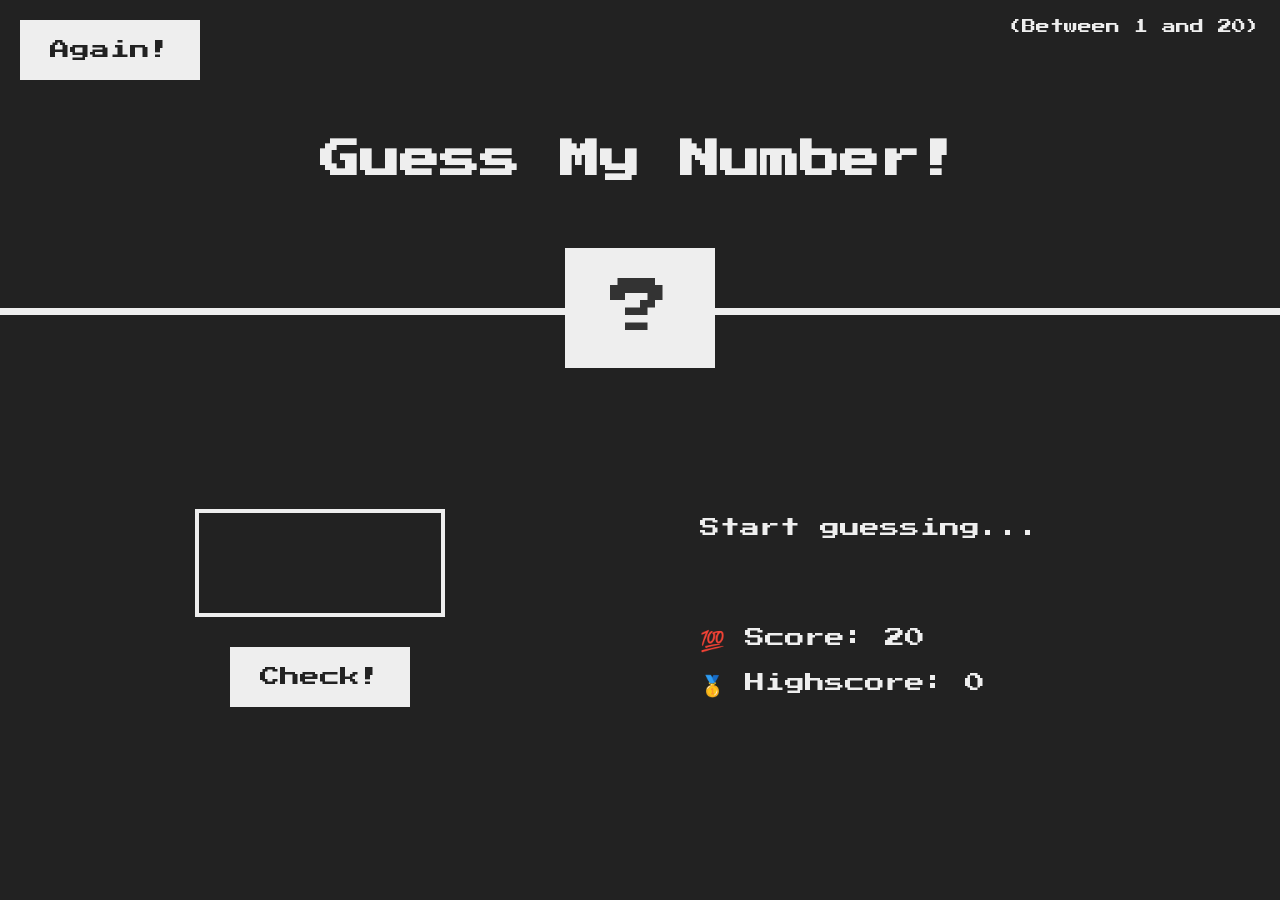
<file: 05-Guess-My-Number/index.html>
<!DOCTYPE html>
<html lang="en">
  <head>
    <meta charset="UTF-8" />
    <meta name="viewport" content="width=device-width, initial-scale=1.0" />
    <meta http-equiv="X-UA-Compatible" content="ie=edge" />
    <link rel="stylesheet" href="style.css" />
    <title>Guess My Number!</title>
  </head>
  <body>
    <header>
      <h1>Guess My Number!</h1>
      <p class="between">(Between 1 and 20)</p>
      <button class="btn again">Again!</button>
      <div class="number">?</div>
    </header>
    <main>
      <section class="left">
        <input type="number" class="guess" />
        <button class="btn check">Check!</button>
      </section>
      <section class="right">
        <p class="message">Start guessing...</p>
        <p class="label-score">💯 Score: <span class="score">20</span></p>
        <p class="label-highscore">
          🥇 Highscore: <span class="highscore">0</span>
        </p>
      </section>
    </main>
    <script src="script.js"></script>
  </body>
</html>
</file>
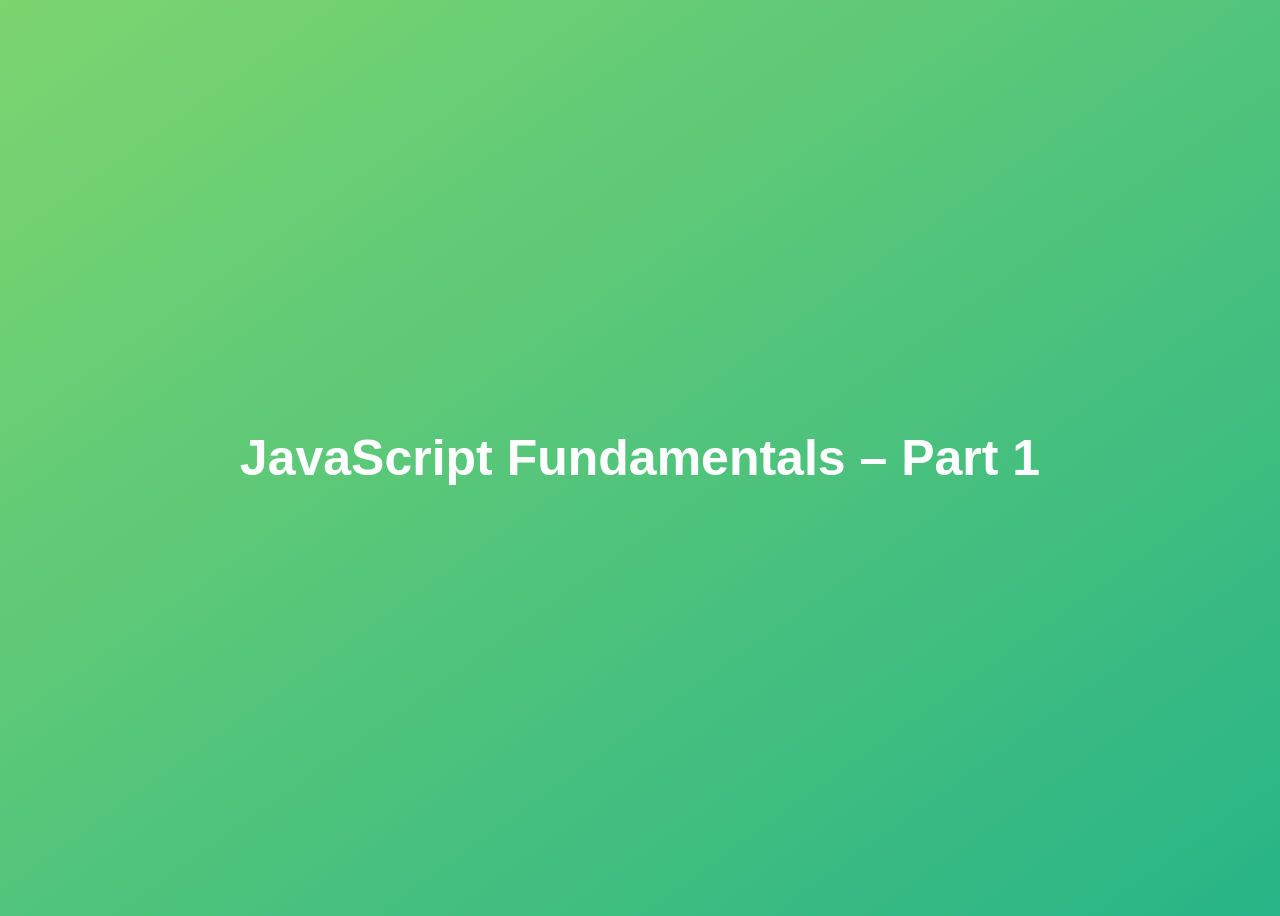
<file: 01-Fundamentals-Part-1/final/index.html>
<!DOCTYPE html>
<html lang="en">
  <head>
    <meta charset="UTF-8" />
    <meta name="viewport" content="width=device-width, initial-scale=1.0" />
    <meta http-equiv="X-UA-Compatible" content="ie=edge" />
    <title>JavaScript Fundamentals – Part 1</title>
    <style>
      body {
        height: 100vh;
        display: flex;
        align-items: center;
        background: linear-gradient(to top left, #28b487, #7dd56f);
      }
      h1 {
        font-family: sans-serif;
        font-size: 50px;
        line-height: 1.3;
        width: 100%;
        padding: 30px;
        text-align: center;
        color: white;
      }
    </style>
  </head>
  <body>
    <h1>JavaScript Fundamentals – Part 1</h1>

    <script src="script.js"></script>
  </body>
</html>
</file>
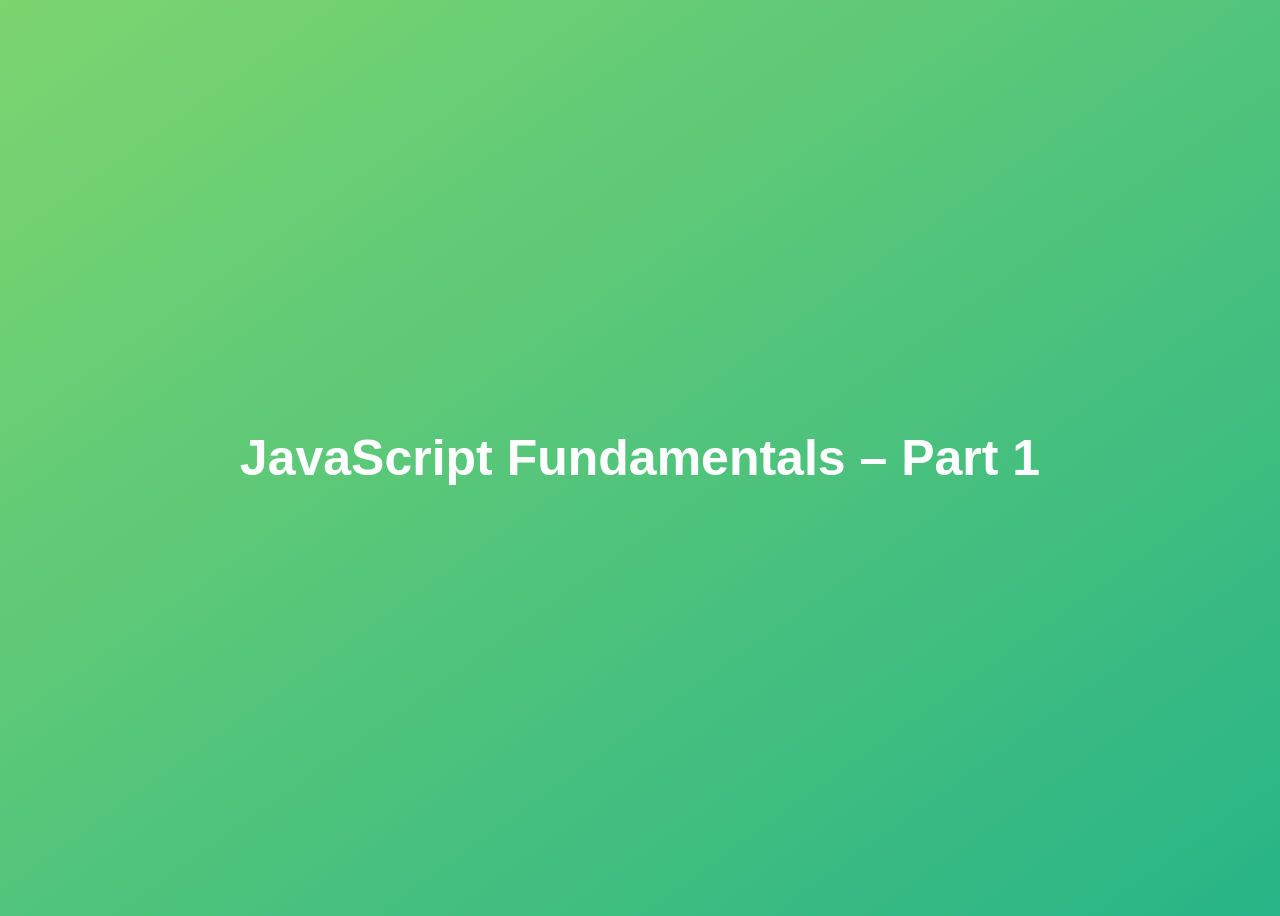
<file: 01-Fundamentals-Part-1/starter/index.html>
<!DOCTYPE html>
<html lang="en">
  <head>
    <meta charset="UTF-8" />
    <meta
      name="viewport"
      content="width=device-width, initial-scale=1.0" />
    <meta
      http-equiv="X-UA-Compatible"
      content="ie=edge" />
    <title>JavaScript Fundamentals – Part 1</title>
    <style>
      body {
        height: 100vh;
        display: flex;
        align-items: center;
        background: linear-gradient(to top left, #28b487, #7dd56f);
      }
      h1 {
        font-family: sans-serif;
        font-size: 50px;
        line-height: 1.3;
        width: 100%;
        padding: 30px;
        text-align: center;
        color: white;
      }
    </style>
  </head>
  <body>
    <h1>JavaScript Fundamentals – Part 1</h1>

    <script src="script.js"></script>
  </body>
</html>
</file>
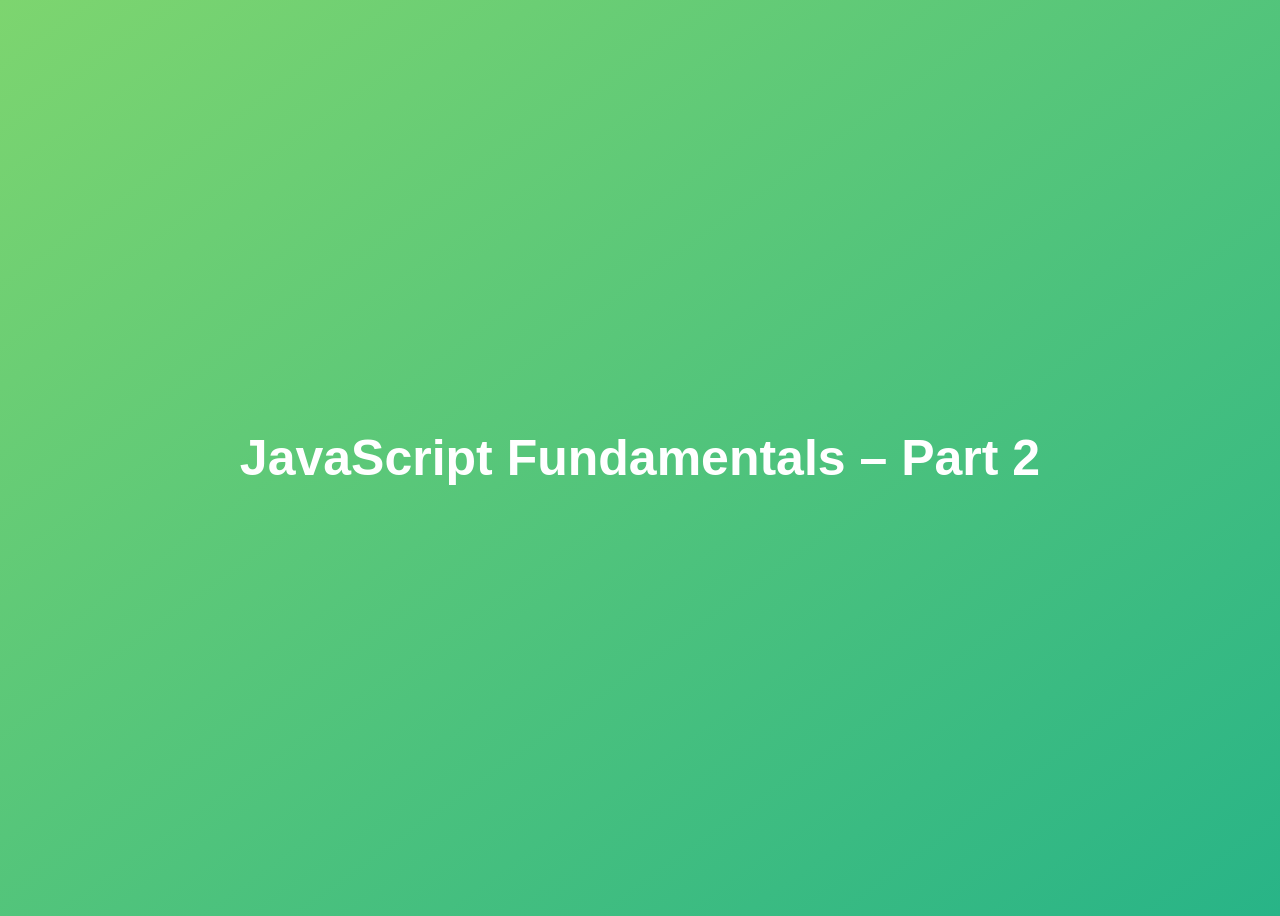
<file: 02-Fundamentals-Part-2/final/index.html>
<!DOCTYPE html>
<html lang="en">
  <head>
    <meta charset="UTF-8" />
    <meta name="viewport" content="width=device-width, initial-scale=1.0" />
    <meta http-equiv="X-UA-Compatible" content="ie=edge" />
    <title>JavaScript Fundamentals – Part 2</title>
    <style>
      body {
        height: 100vh;
        display: flex;
        align-items: center;
        background: linear-gradient(to top left, #28b487, #7dd56f);
      }
      h1 {
        font-family: sans-serif;
        font-size: 50px;
        line-height: 1.3;
        width: 100%;
        padding: 30px;
        text-align: center;
        color: white;
      }
    </style>
  </head>
  <body>
    <h1>JavaScript Fundamentals – Part 2</h1>
    <script src="script.js"></script>
  </body>
</html>
</file>
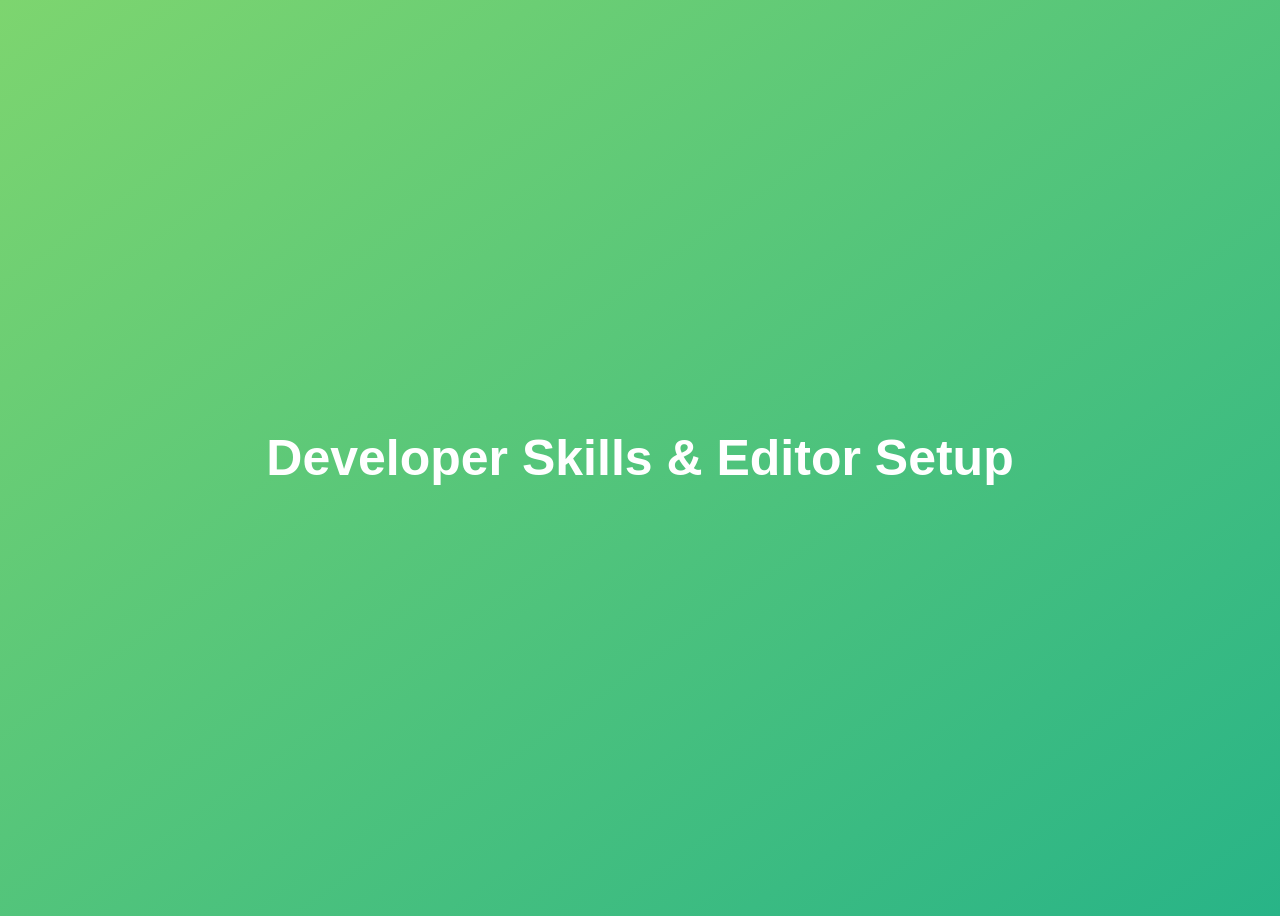
<file: 03-Developer-Skills/final/index.html>
<!DOCTYPE html>
<html lang="en">
  <head>
    <meta charset="UTF-8" />
    <meta name="viewport" content="width=device-width, initial-scale=1.0" />
    <meta http-equiv="X-UA-Compatible" content="ie=edge" />
    <title>Developer Skills & Editor Setup</title>
    <style>
      body {
        height: 100vh;
        display: flex;
        align-items: center;
        background: linear-gradient(to top left, #28b487, #7dd56f);
      }
      h1 {
        font-family: sans-serif;
        font-size: 50px;
        line-height: 1.3;
        width: 100%;
        padding: 30px;
        text-align: center;
        color: white;
      }
    </style>
  </head>
  <body>
    <h1>Developer Skills & Editor Setup</h1>
    <script src="script.js"></script>
  </body>
</html>
</file>
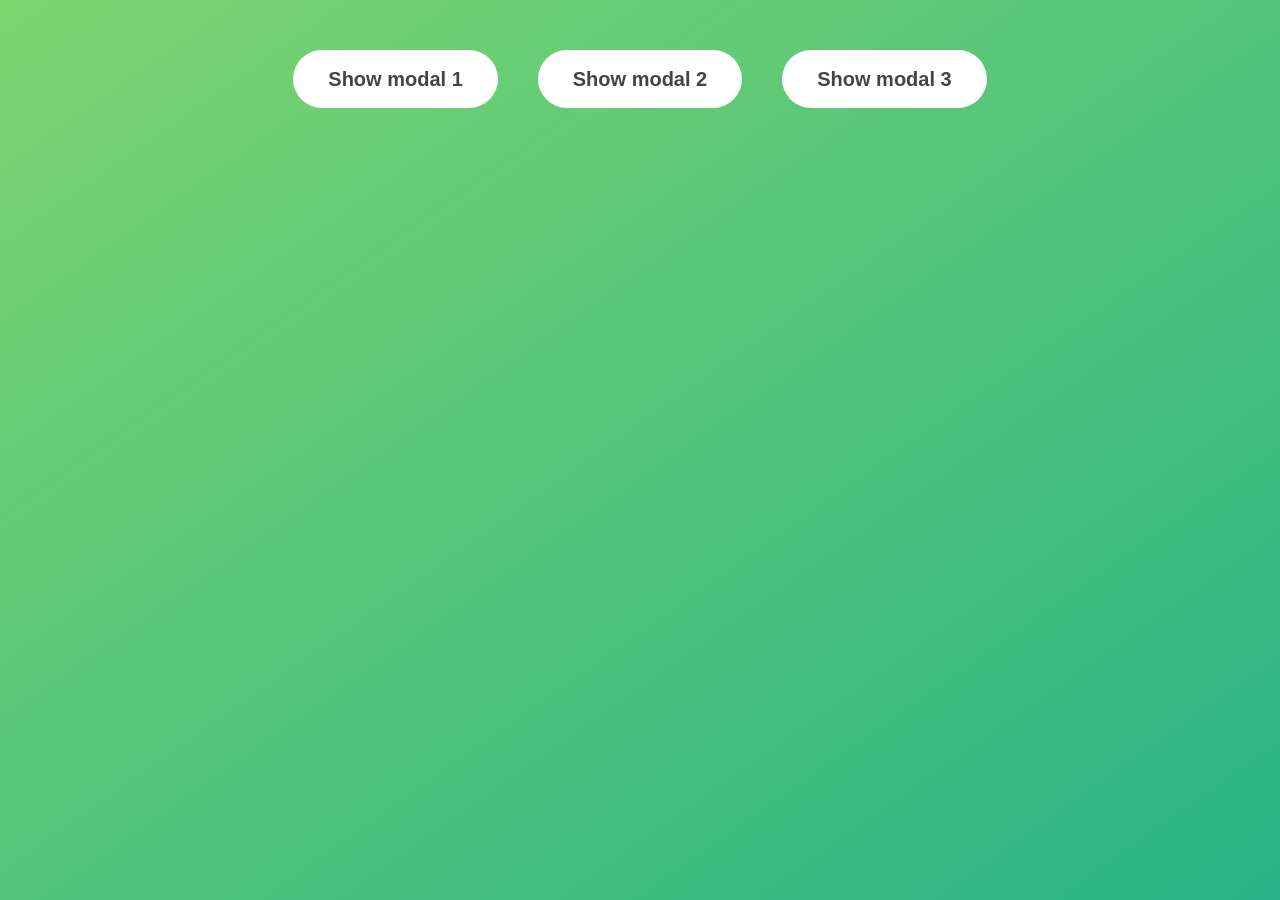
<file: 06-Modal/final/index.html>
<!DOCTYPE html>
<html lang="en">
  <head>
    <meta charset="UTF-8" />
    <meta name="viewport" content="width=device-width, initial-scale=1.0" />
    <meta http-equiv="X-UA-Compatible" content="ie=edge" />
    <link rel="stylesheet" href="style.css" />
    <title>Modal window</title>
  </head>
  <body>
    <button class="show-modal">Show modal 1</button>
    <button class="show-modal">Show modal 2</button>
    <button class="show-modal">Show modal 3</button>

    <div class="modal hidden">
      <button class="close-modal">&times;</button>
      <h1>I'm a modal window 😍</h1>
      <p>
        Lorem ipsum dolor sit amet, consectetur adipisicing elit, sed do eiusmod
        tempor incididunt ut labore et dolore magna aliqua. Ut enim ad minim
        veniam, quis nostrud exercitation ullamco laboris nisi ut aliquip ex ea
        commodo consequat. Duis aute irure dolor in reprehenderit in voluptate
        velit esse cillum dolore eu fugiat nulla pariatur. Excepteur sint
        occaecat cupidatat non proident, sunt in culpa qui officia deserunt
        mollit anim id est laborum.
      </p>
    </div>
    <div class="overlay hidden"></div>

    <script src="script.js"></script>
  </body>
</html>
</file>
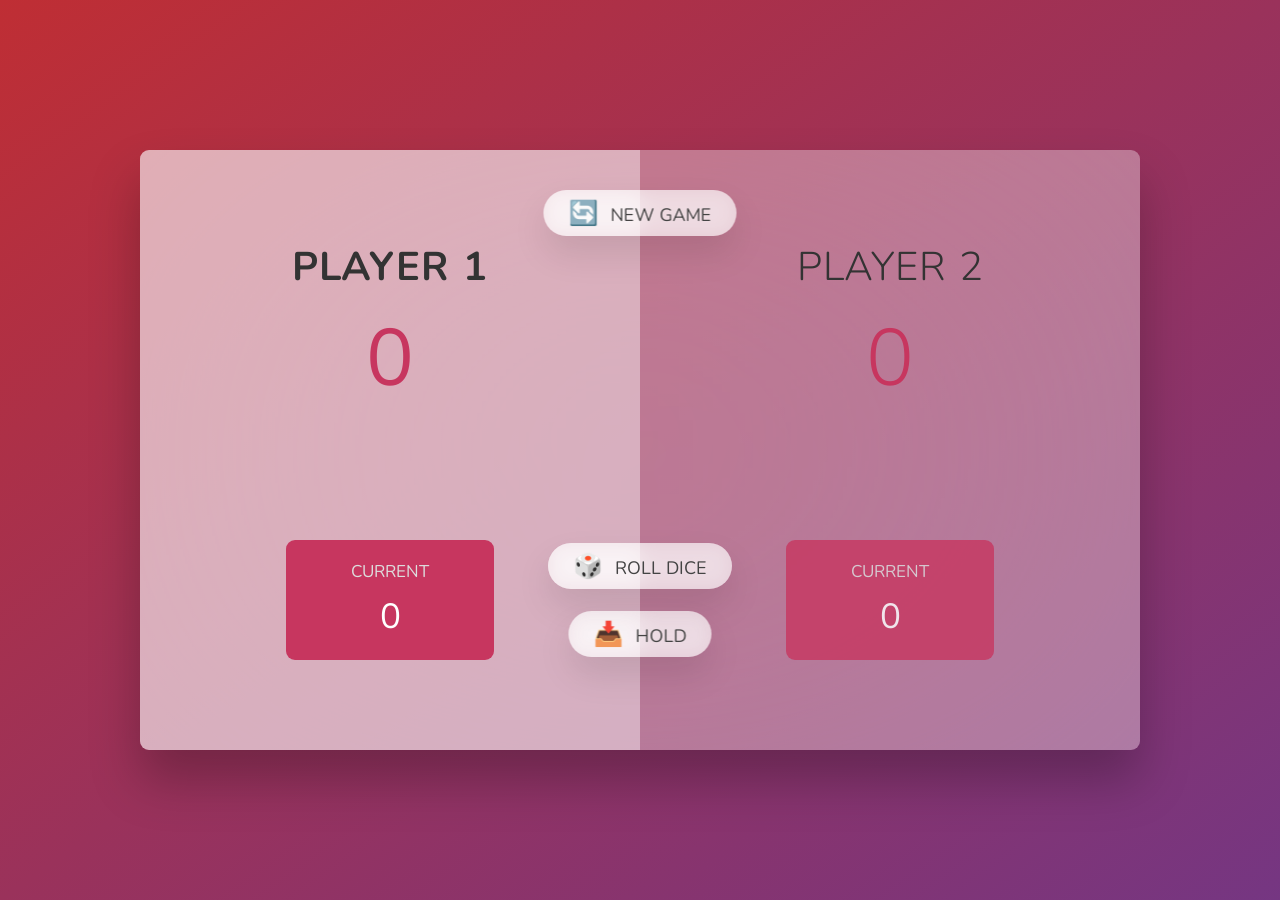
<file: 07-Pig-Game/final/index.html>
<!DOCTYPE html>
<html lang="en">
  <head>
    <meta charset="UTF-8" />
    <meta name="viewport" content="width=device-width, initial-scale=1.0" />
    <meta http-equiv="X-UA-Compatible" content="ie=edge" />
    <link rel="stylesheet" href="style.css" />
    <title>Pig Game</title>
  </head>
  <body>
    <main>
      <section class="player player--0 player--active">
        <h2 class="name" id="name--0">Player 1</h2>
        <p class="score" id="score--0">43</p>
        <div class="current">
          <p class="current-label">Current</p>
          <p class="current-score" id="current--0">0</p>
        </div>
      </section>
      <section class="player player--1">
        <h2 class="name" id="name--1">Player 2</h2>
        <p class="score" id="score--1">24</p>
        <div class="current">
          <p class="current-label">Current</p>
          <p class="current-score" id="current--1">0</p>
        </div>
      </section>

      <img src="dice-5.png" alt="Playing dice" class="dice" />
      <button class="btn btn--new">🔄 New game</button>
      <button class="btn btn--roll">🎲 Roll dice</button>
      <button class="btn btn--hold">📥 Hold</button>
    </main>
    <script src="script.js"></script>
  </body>
</html>
</file>
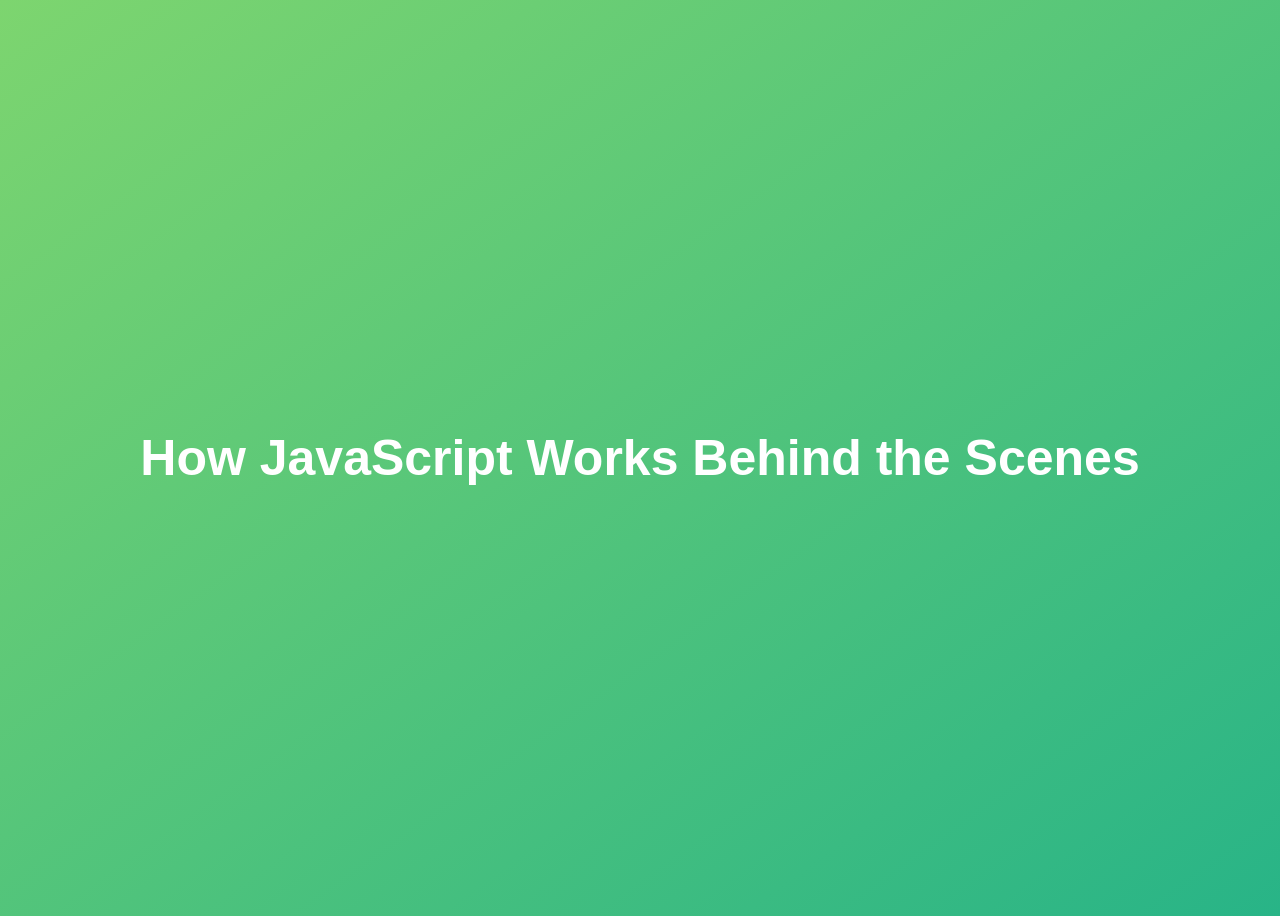
<file: 08-Behind-the-Scenes/final/index.html>
<!DOCTYPE html>
<html lang="en">
  <head>
    <meta charset="UTF-8" />
    <meta name="viewport" content="width=device-width, initial-scale=1.0" />
    <meta http-equiv="X-UA-Compatible" content="ie=edge" />
    <title>How JavaScript Works Behind the Scenes</title>
    <style>
      body {
        height: 100vh;
        display: flex;
        align-items: center;
        background: linear-gradient(to top left, #28b487, #7dd56f);
      }
      h1 {
        font-family: sans-serif;
        font-size: 50px;
        line-height: 1.3;
        width: 100%;
        padding: 30px;
        text-align: center;
        color: white;
      }
    </style>
  </head>
  <body>
    <h1>How JavaScript Works Behind the Scenes</h1>
    <script src="script.js"></script>
  </body>
</html>
</file>
<file: 05-Guess-My-Number/style.css>
@import url('https://fonts.googleapis.com/css?family=Press+Start+2P&display=swap');

* {
  margin: 0;
  padding: 0;
  box-sizing: inherit;
}

html {
  font-size: 62.5%;
  box-sizing: border-box;
}

body {
  font-family: 'Press Start 2P', sans-serif;
  color: #eee;
  background-color: #222;
  /* background-color: #60b347; */
}

/* LAYOUT */
header {
  position: relative;
  height: 35vh;
  border-bottom: 7px solid #eee;
}

main {
  height: 65vh;
  color: #eee;
  display: flex;
  align-items: center;
  justify-content: space-around;
}

.left {
  width: 52rem;
  display: flex;
  flex-direction: column;
  align-items: center;
}

.right {
  width: 52rem;
  font-size: 2rem;
}

/* ELEMENTS STYLE */
h1 {
  font-size: 4rem;
  text-align: center;
  position: absolute;
  width: 100%;
  top: 52%;
  left: 50%;
  transform: translate(-50%, -50%);
}

.number {
  background: #eee;
  color: #333;
  font-size: 6rem;
  width: 15rem;
  padding: 3rem 0rem;
  text-align: center;
  position: absolute;
  bottom: 0;
  left: 50%;
  transform: translate(-50%, 50%);
}

.between {
  font-size: 1.4rem;
  position: absolute;
  top: 2rem;
  right: 2rem;
}

.again {
  position: absolute;
  top: 2rem;
  left: 2rem;
}

.guess {
  background: none;
  border: 4px solid #eee;
  font-family: inherit;
  color: inherit;
  font-size: 5rem;
  padding: 2.5rem;
  width: 25rem;
  text-align: center;
  display: block;
  margin-bottom: 3rem;
}

.btn {
  border: none;
  background-color: #eee;
  color: #222;
  font-size: 2rem;
  font-family: inherit;
  padding: 2rem 3rem;
  cursor: pointer;
}

.btn:hover {
  background-color: #ccc;
}

.message {
  margin-bottom: 8rem;
  height: 3rem;
}

.label-score {
  margin-bottom: 2rem;
}
</file>
<file: 06-Modal/final/style.css>
* {
  margin: 0;
  padding: 0;
  box-sizing: inherit;
}

html {
  font-size: 62.5%;
  box-sizing: border-box;
}

body {
  font-family: sans-serif;
  color: #333;
  line-height: 1.5;
  height: 100vh;
  position: relative;
  display: flex;
  align-items: flex-start;
  justify-content: center;
  background: linear-gradient(to top left, #28b487, #7dd56f);
}

.show-modal {
  font-size: 2rem;
  font-weight: 600;
  padding: 1.75rem 3.5rem;
  margin: 5rem 2rem;
  border: none;
  background-color: #fff;
  color: #444;
  border-radius: 10rem;
  cursor: pointer;
}

.close-modal {
  position: absolute;
  top: 1.2rem;
  right: 2rem;
  font-size: 5rem;
  color: #333;
  cursor: pointer;
  border: none;
  background: none;
}

h1 {
  font-size: 2.5rem;
  margin-bottom: 2rem;
}

p {
  font-size: 1.8rem;
}

/* -------------------------- */
/* CLASSES TO MAKE MODAL WORK */
.hidden {
  display: none;
}

.modal {
  position: absolute;
  top: 50%;
  left: 50%;
  transform: translate(-50%, -50%);
  width: 70%;

  background-color: white;
  padding: 6rem;
  border-radius: 5px;
  box-shadow: 0 3rem 5rem rgba(0, 0, 0, 0.3);
  z-index: 10;
}

.overlay {
  position: absolute;
  top: 0;
  left: 0;
  width: 100%;
  height: 100%;
  background-color: rgba(0, 0, 0, 0.6);
  backdrop-filter: blur(3px);
  z-index: 5;
}
</file>
<file: 07-Pig-Game/final/style.css>
@import url('https://fonts.googleapis.com/css2?family=Nunito&display=swap');

* {
  margin: 0;
  padding: 0;
  box-sizing: inherit;
}

html {
  font-size: 62.5%;
  box-sizing: border-box;
}

body {
  font-family: 'Nunito', sans-serif;
  font-weight: 400;
  height: 100vh;
  color: #333;
  background-image: linear-gradient(to top left, #753682 0%, #bf2e34 100%);
  display: flex;
  align-items: center;
  justify-content: center;
}

/* LAYOUT */
main {
  position: relative;
  width: 100rem;
  height: 60rem;
  background-color: rgba(255, 255, 255, 0.35);
  backdrop-filter: blur(200px);
  filter: blur();
  box-shadow: 0 3rem 5rem rgba(0, 0, 0, 0.25);
  border-radius: 9px;
  overflow: hidden;
  display: flex;
}

.player {
  flex: 50%;
  padding: 9rem;
  display: flex;
  flex-direction: column;
  align-items: center;
  transition: all 0.75s;
}

/* ELEMENTS */
.name {
  position: relative;
  font-size: 4rem;
  text-transform: uppercase;
  letter-spacing: 1px;
  word-spacing: 2px;
  font-weight: 300;
  margin-bottom: 1rem;
}

.score {
  font-size: 8rem;
  font-weight: 300;
  color: #c7365f;
  margin-bottom: auto;
}

.player--active {
  background-color: rgba(255, 255, 255, 0.4);
}
.player--active .name {
  font-weight: 700;
}
.player--active .score {
  font-weight: 400;
}

.player--active .current {
  opacity: 1;
}

.current {
  background-color: #c7365f;
  opacity: 0.8;
  border-radius: 9px;
  color: #fff;
  width: 65%;
  padding: 2rem;
  text-align: center;
  transition: all 0.75s;
}

.current-label {
  text-transform: uppercase;
  margin-bottom: 1rem;
  font-size: 1.7rem;
  color: #ddd;
}

.current-score {
  font-size: 3.5rem;
}

/* ABSOLUTE POSITIONED ELEMENTS */
.btn {
  position: absolute;
  left: 50%;
  transform: translateX(-50%);
  color: #444;
  background: none;
  border: none;
  font-family: inherit;
  font-size: 1.8rem;
  text-transform: uppercase;
  cursor: pointer;
  font-weight: 400;
  transition: all 0.2s;

  background-color: white;
  background-color: rgba(255, 255, 255, 0.6);
  backdrop-filter: blur(10px);

  padding: 0.7rem 2.5rem;
  border-radius: 50rem;
  box-shadow: 0 1.75rem 3.5rem rgba(0, 0, 0, 0.1);
}

.btn::first-letter {
  font-size: 2.4rem;
  display: inline-block;
  margin-right: 0.7rem;
}

.btn--new {
  top: 4rem;
}
.btn--roll {
  top: 39.3rem;
}
.btn--hold {
  top: 46.1rem;
}

.btn:active {
  transform: translate(-50%, 3px);
  box-shadow: 0 1rem 2rem rgba(0, 0, 0, 0.15);
}

.btn:focus {
  outline: none;
}

.dice {
  position: absolute;
  left: 50%;
  top: 16.5rem;
  transform: translateX(-50%);
  height: 10rem;
  box-shadow: 0 2rem 5rem rgba(0, 0, 0, 0.2);
}

.player--winner {
  background-color: #2f2f2f;
}

.player--winner .name {
  font-weight: 700;
  color: #c7365f;
}

.hidden {
  display: none;
}
</file>
